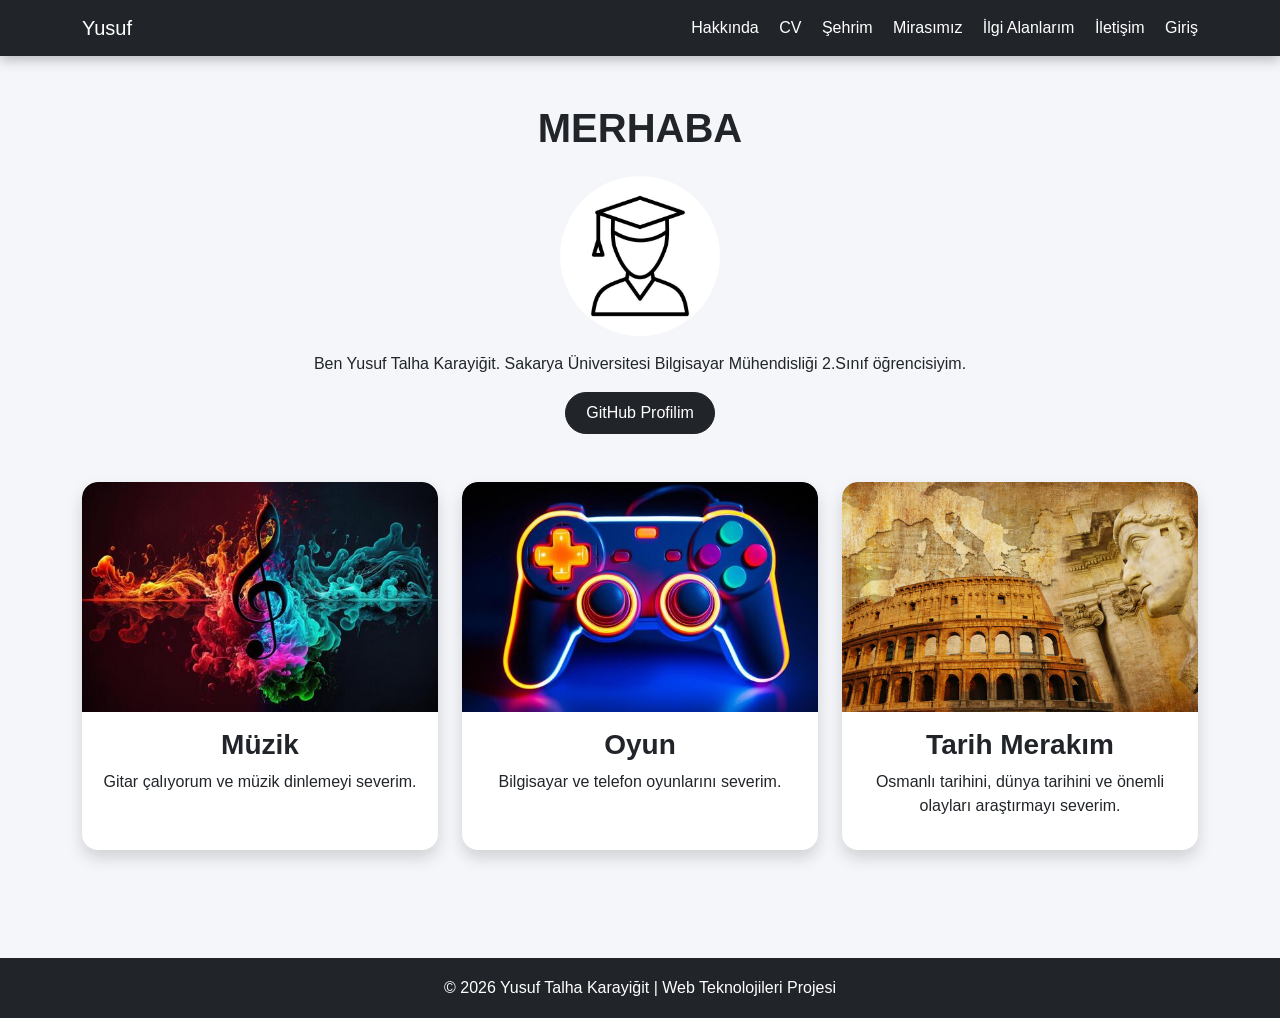
<file: index.html>
<!DOCTYPE html>
<html lang="tr">
<head>
    <meta charset="UTF-8">
    <title>Hakkımda</title>

    <!-- Bootstrap -->
    <link href="https://cdn.jsdelivr.net/npm/bootstrap@5.3.0/dist/css/bootstrap.min.css" rel="stylesheet">

    <!-- CSS -->
    <link rel="stylesheet" href="css/style.css">
    <link rel="icon" type="image/png" href="img/favicon.png">
</head>
<body>

<!-- NAVBAR -->
<nav class="navbar navbar-expand-lg navbar-dark bg-dark">
  <div class="container">
    <a class="navbar-brand" href="index.html">Yusuf</a>

    <div>
      <a href="index.html" class="text-white me-3">Hakkında</a>
      <a href="cv.html" class="text-white me-3">CV</a>
      <a href="sehrim.html" class="text-white me-3">Şehrim</a>
      <a href="mirasimiz.html" class="text-white me-3">Mirasımız</a>
      <a href="ilgialanlarim.html" class="text-white me-3">İlgi Alanlarım</a>
      <a href="iletisim.html" class="text-white me-3">İletişim</a>
      <a href="login.html" class="text-white">Giriş</a>
    </div>
  </div>
</nav>

<!-- ANA ALAN -->
<div class="container text-center mt-5">

    <h1>MERHABA</h1>

<a href="https://www.sakarya.edu.tr" target="_blank">
    <img src="img/ben.jpg" class="rounded-circle mt-3" width="160" alt="Yusuf Talha">
</a>

<p class="mt-3">
    Ben Yusuf Talha Karayiğit. Sakarya Üniversitesi Bilgisayar Mühendisliği 2.Sınıf öğrencisiyim.
</p>

<a href="https://github.com/yusuftalhakarayigit" target="_blank" class="btn btn-dark">
    GitHub Profilim
</a>

</div>

<!-- HOBİLER -->
<div class="container mt-5 mb-5">
    <div class="row g-4">

        <!-- 1. KART: MÜZİK -->
        <div class="col-md-4">
            <div class="card h-100 shadow text-center">
                <a href="https://www.youtube.com/watch?v=uSI5RUyWPxI" target="_blank">
                    <img src="img/muzik.jpg" class="card-img-top hobi-img" alt="Müzik">
                </a>
                <div class="card-body">
                    <h3>Müzik</h3>
                    <p>Gitar çalıyorum ve müzik dinlemeyi severim.</p>
                </div>
            </div>
        </div>

        <!-- 2. KART: OYUN -->
        <div class="col-md-4">
            <div class="card h-100 shadow text-center">
                <a href="https://steamcommunity.com/id/yusuf7106/" target="_blank">
                    <img src="img/oyun.jpg" class="card-img-top hobi-img" alt="Oyun">
                </a>
                <div class="card-body">
                    <h3>Oyun</h3>
                    <p>Bilgisayar ve telefon oyunlarını severim.</p>
                </div>
            </div>
        </div>

        <!-- 3. KART: TARİH -->
        <div class="col-md-4">
            <div class="card h-100 shadow text-center">
                <a href="https://tr.wikipedia.org/wiki/Osmanl%C4%B1_%C4%B0mparatorlu%C4%9Fu" target="_blank">
                    <img src="img/tarih.jpg" class="card-img-top hobi-img" alt="Tarih">
                </a>
                <div class="card-body">
                    <h3>Tarih Merakım</h3>
                    <p>Osmanlı tarihini, dünya tarihini ve önemli olayları araştırmayı severim.</p>
                </div>
            </div>
        </div>

    </div>
</div>

<footer class="site-footer">
    <p>© 2026 Yusuf Talha Karayiğit | Web Teknolojileri Projesi</p>
</footer>

</body>
</html>
</file>
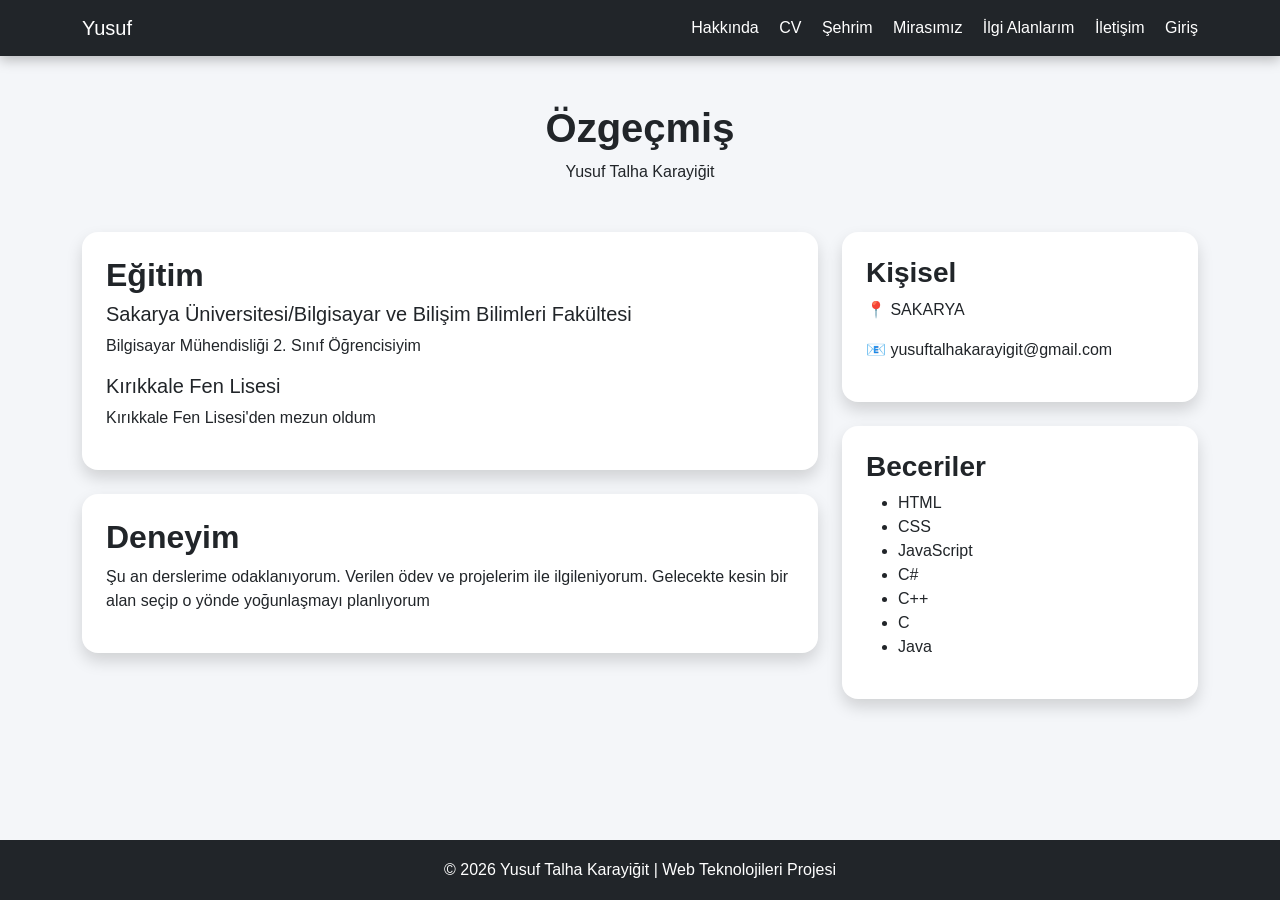
<file: cv.html>
<!DOCTYPE html>
<html lang="tr">
<head>
    <meta charset="UTF-8">
    <title>CV</title>

    <link href="https://cdn.jsdelivr.net/npm/bootstrap@5.3.0/dist/css/bootstrap.min.css" rel="stylesheet">
    <link rel="stylesheet" href="css/style.css">
    <link rel="icon" type="image/png" href="img/favicon.png">
</head>
<body>

<nav class="navbar navbar-expand-lg navbar-dark bg-dark">
  <div class="container">
    <a class="navbar-brand" href="index.html">Yusuf</a>

    <div>
      <a href="index.html" class="text-white me-3">Hakkında</a>
      <a href="cv.html" class="text-white me-3">CV</a>
      <a href="sehrim.html" class="text-white me-3">Şehrim</a>
      <a href="mirasimiz.html" class="text-white me-3">Mirasımız</a>
      <a href="ilgialanlarim.html" class="text-white me-3">İlgi Alanlarım</a>
      <a href="iletisim.html" class="text-white me-3">İletişim</a>
      <a href="login.html" class="text-white">Giriş</a>
    </div>
  </div>
</nav>

<main class="container mt-5">

    <!-- BAŞLIK -->
    <header class="text-center mb-5">
        <h1>Özgeçmiş</h1>
        <p>Yusuf Talha Karayiğit</p>
    </header>

    <div class="row">

        <!-- SOL TARAF -->
        <div class="col-md-8">

            <section class="card p-4 mb-4 shadow">
                <h2>Eğitim</h2>

                <article>
                    <h5>Sakarya Üniversitesi/Bilgisayar ve Bilişim Bilimleri Fakültesi</h5>
                    <p>Bilgisayar Mühendisliği 2. Sınıf Öğrencisiyim</p>
                </article>

                <article>
                    <h5>Kırıkkale Fen Lisesi</h5>
                    <p>Kırıkkale Fen Lisesi'den mezun oldum</p>
                </article>
            </section>

            <section class="card p-4 shadow">
                <h2>Deneyim</h2>
                <p>Şu an derslerime odaklanıyorum. Verilen ödev ve projelerim ile ilgileniyorum. Gelecekte kesin bir alan seçip o yönde
                    yoğunlaşmayı planlıyorum
                </p>
            </section>

        </div>

        <!-- SAĞ TARAF -->
        <div class="col-md-4">

            <section class="card p-4 mb-4 shadow">
                <h3>Kişisel</h3>
                <p>📍 SAKARYA</p>
                <p>📧 yusuftalhakarayigit@gmail.com</p>
            </section>

            <section class="card p-4 shadow">
                <h3>Beceriler</h3>
                <ul>
                    <li>HTML</li>
                    <li>CSS</li>
                    <li>JavaScript</li>
                    <li>C#</li>
                    <li>C++</li>
                    <li>C</li>
                    <li>Java</li>
                </ul>
            </section>

        </div>

    </div>

</main>

<footer class="site-footer">
    <p>© 2026 Yusuf Talha Karayiğit | Web Teknolojileri Projesi</p>
</footer>

</body>
</html>
</file>
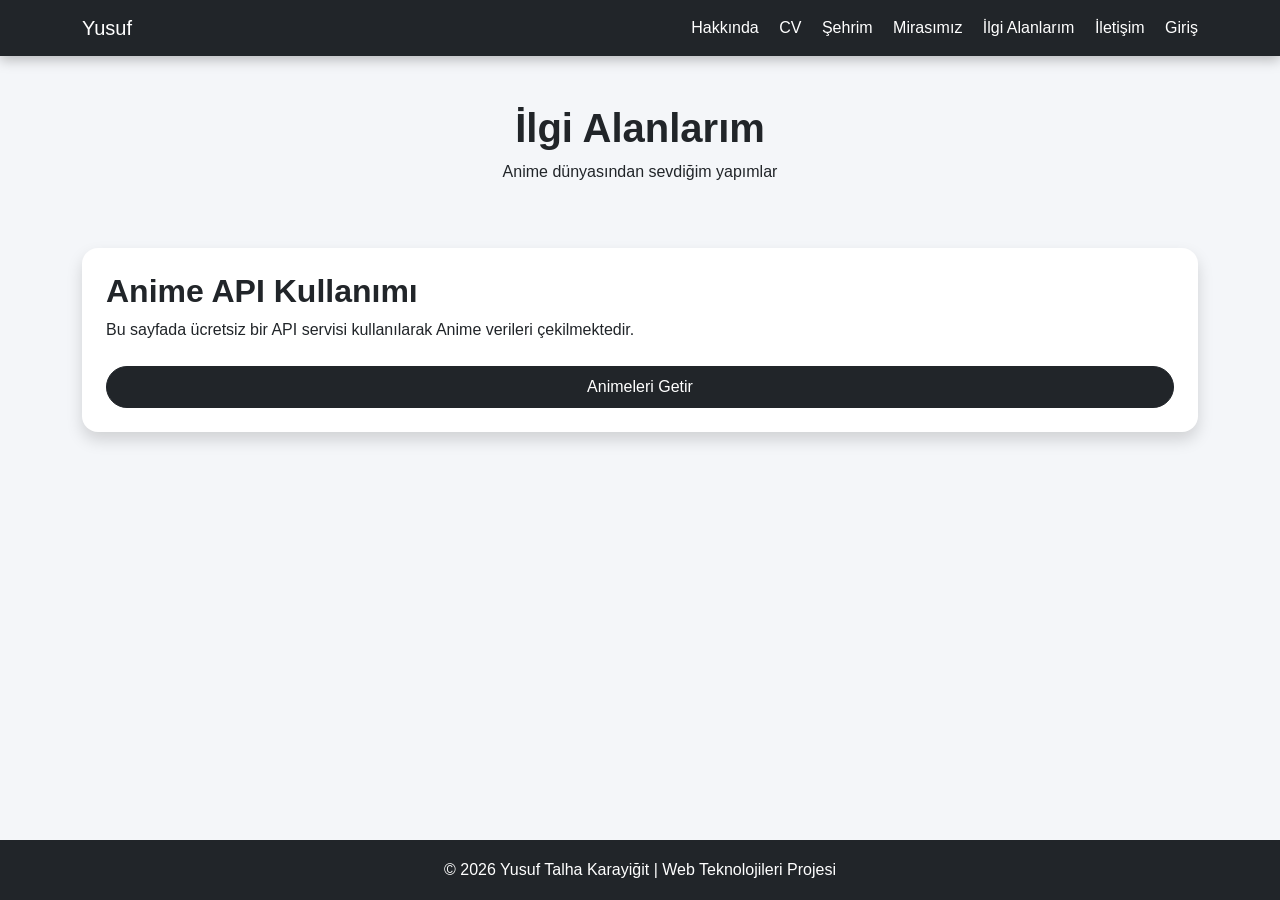
<file: ilgialanlarim.html>
<!DOCTYPE html>
<html lang="tr">
<head>
    <meta charset="UTF-8">
    <title>İlgi Alanlarım</title>

    <link href="https://cdn.jsdelivr.net/npm/bootstrap@5.3.0/dist/css/bootstrap.min.css" rel="stylesheet">
    <link rel="stylesheet" href="css/style.css">
    <link rel="icon" type="image/png" href="img/favicon.png">
</head>
<body>

<nav class="navbar navbar-expand-lg navbar-dark bg-dark">
  <div class="container">
    <a class="navbar-brand" href="index.html">Yusuf</a>

    <div>
      <a href="index.html" class="text-white me-3">Hakkında</a>
      <a href="cv.html" class="text-white me-3">CV</a>
      <a href="sehrim.html" class="text-white me-3">Şehrim</a>
      <a href="mirasimiz.html" class="text-white me-3">Mirasımız</a>
      <a href="ilgialanlarim.html" class="text-white me-3">İlgi Alanlarım</a>
      <a href="iletisim.html" class="text-white me-3">İletişim</a>
      <a href="login.html" class="text-white">Giriş</a>
    </div>
  </div>
</nav>

<header class="container text-center mt-5">
    <h1>İlgi Alanlarım</h1>
    <p>Anime dünyasından sevdiğim yapımlar</p>
</header>

<main class="container mt-5">

    <section class="card p-4 shadow mb-4">
        <h2>Anime API Kullanımı</h2>
        <p>
            Bu sayfada ücretsiz bir API servisi kullanılarak Anime verileri çekilmektedir.
        </p>

        <button class="btn btn-dark mt-2" onclick="animeleriGetir()">Animeleri Getir</button>
    </section>

    <section>
        <div id="animeListesi" class="row"></div>
    </section>

</main>

<script>
function animeleriGetir() {
    fetch("https://api.jikan.moe/v4/top/anime?limit=6")
        .then(response => response.json())
        .then(veri => {
            const liste = document.getElementById("animeListesi");
            liste.innerHTML = "";

            veri.data.forEach(anime => {
                liste.innerHTML += `
                    <div class="col-md-4 mb-4">
                        <div class="card h-100 shadow">
                            <img src="${anime.images.jpg.image_url}" class="card-img-top anime-img">
                            <div class="card-body">
                                <h5 class="card-title">${anime.title}</h5>
                                <p><strong>Puan:</strong> ${anime.score}</p>
                                <p><strong>Bölüm:</strong> ${anime.episodes}</p>
                                <a href="${anime.url}" target="_blank" class="btn btn-outline-dark">Detay</a>
                            </div>
                        </div>
                    </div>
                `;
            });
        })
        .catch(error => {
            document.getElementById("animeListesi").innerHTML =
                "<p class='text-danger'>Veriler alınırken hata oluştu.</p>";
        });
}
</script>

<footer class="site-footer">
    <p>© 2026 Yusuf Talha Karayiğit | Web Teknolojileri Projesi</p>
</footer>

</body>
</html>
</file>
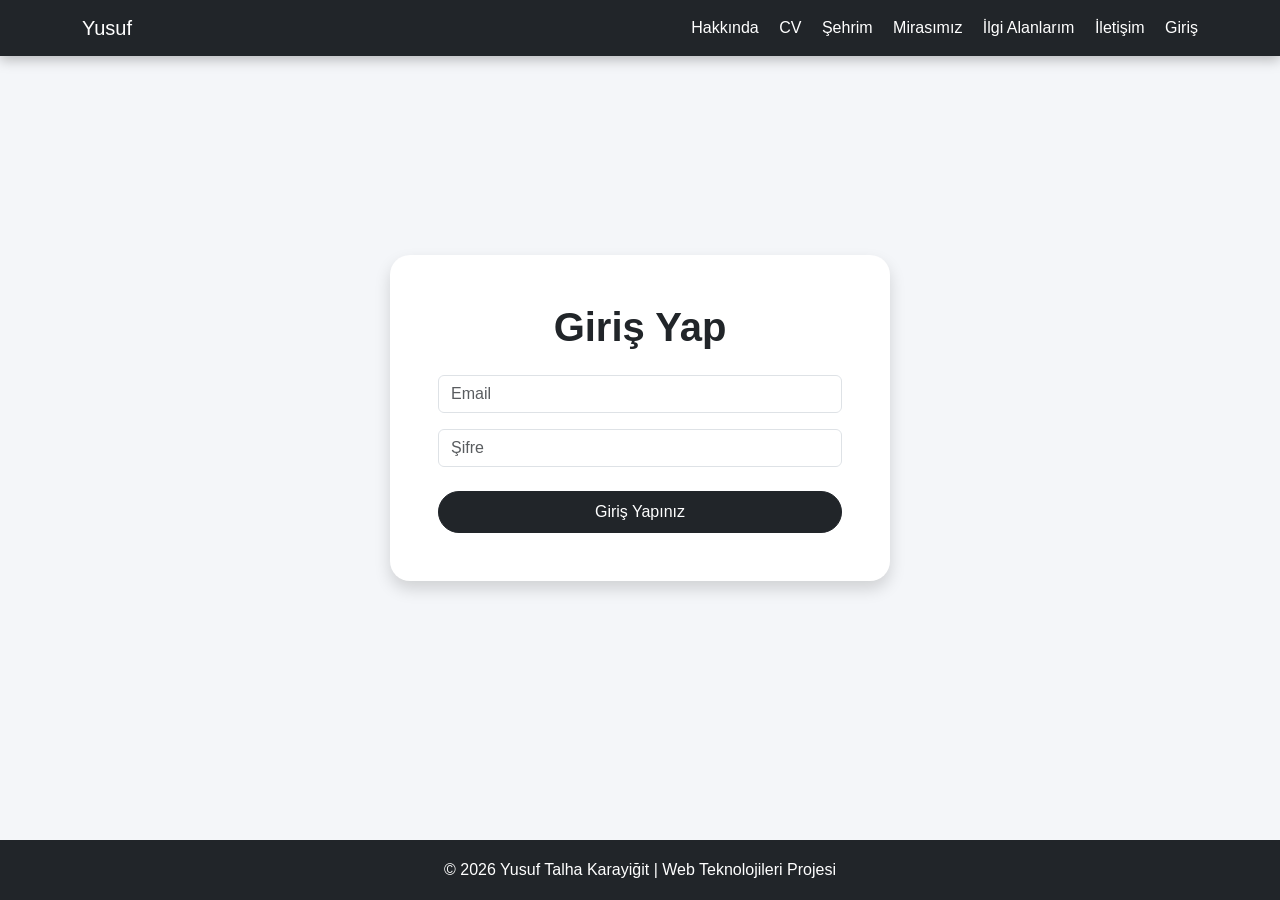
<file: login.html>
<!DOCTYPE html>
<html lang="tr">
<head>
    <meta charset="UTF-8">
    <title>Login</title>

    <link href="https://cdn.jsdelivr.net/npm/bootstrap@5.3.0/dist/css/bootstrap.min.css" rel="stylesheet">
    <link rel="stylesheet" href="css/style.css">
    <link rel="icon" type="image/png" href="img/favicon.png">
</head>
<body>

<nav class="navbar navbar-expand-lg navbar-dark bg-dark">
  <div class="container">
    <a class="navbar-brand" href="index.html">Yusuf</a>

    <div>
      <a href="index.html" class="text-white me-3">Hakkında</a>
      <a href="cv.html" class="text-white me-3">CV</a>
      <a href="sehrim.html" class="text-white me-3">Şehrim</a>
      <a href="mirasimiz.html" class="text-white me-3">Mirasımız</a>
      <a href="ilgialanlarim.html" class="text-white me-3">İlgi Alanlarım</a>
      <a href="iletisim.html" class="text-white me-3">İletişim</a>
      <a href="login.html" class="text-white">Giriş</a>
    </div>
  </div>
</nav>

<main class="container d-flex justify-content-center align-items-center flex-grow-1">

    <div class="card shadow p-5 login-card">

        <h1 class="text-center mb-4">Giriş Yap</h1>

        <form action="php/login.php" method="POST">

            <input type="text"
                   name="email"
                   placeholder="Email"
                   class="form-control mb-3">

            <input type="password"
                   name="sifre"
                   placeholder="Şifre"
                   class="form-control mb-4">

            <button type="submit" class="btn btn-dark w-100">
                Giriş Yapınız
            </button>

        </form>

    </div>

</main>

<footer class="site-footer">
    <p>© 2026 Yusuf Talha Karayiğit | Web Teknolojileri Projesi</p>
</footer>

</body>
</html>
</file>
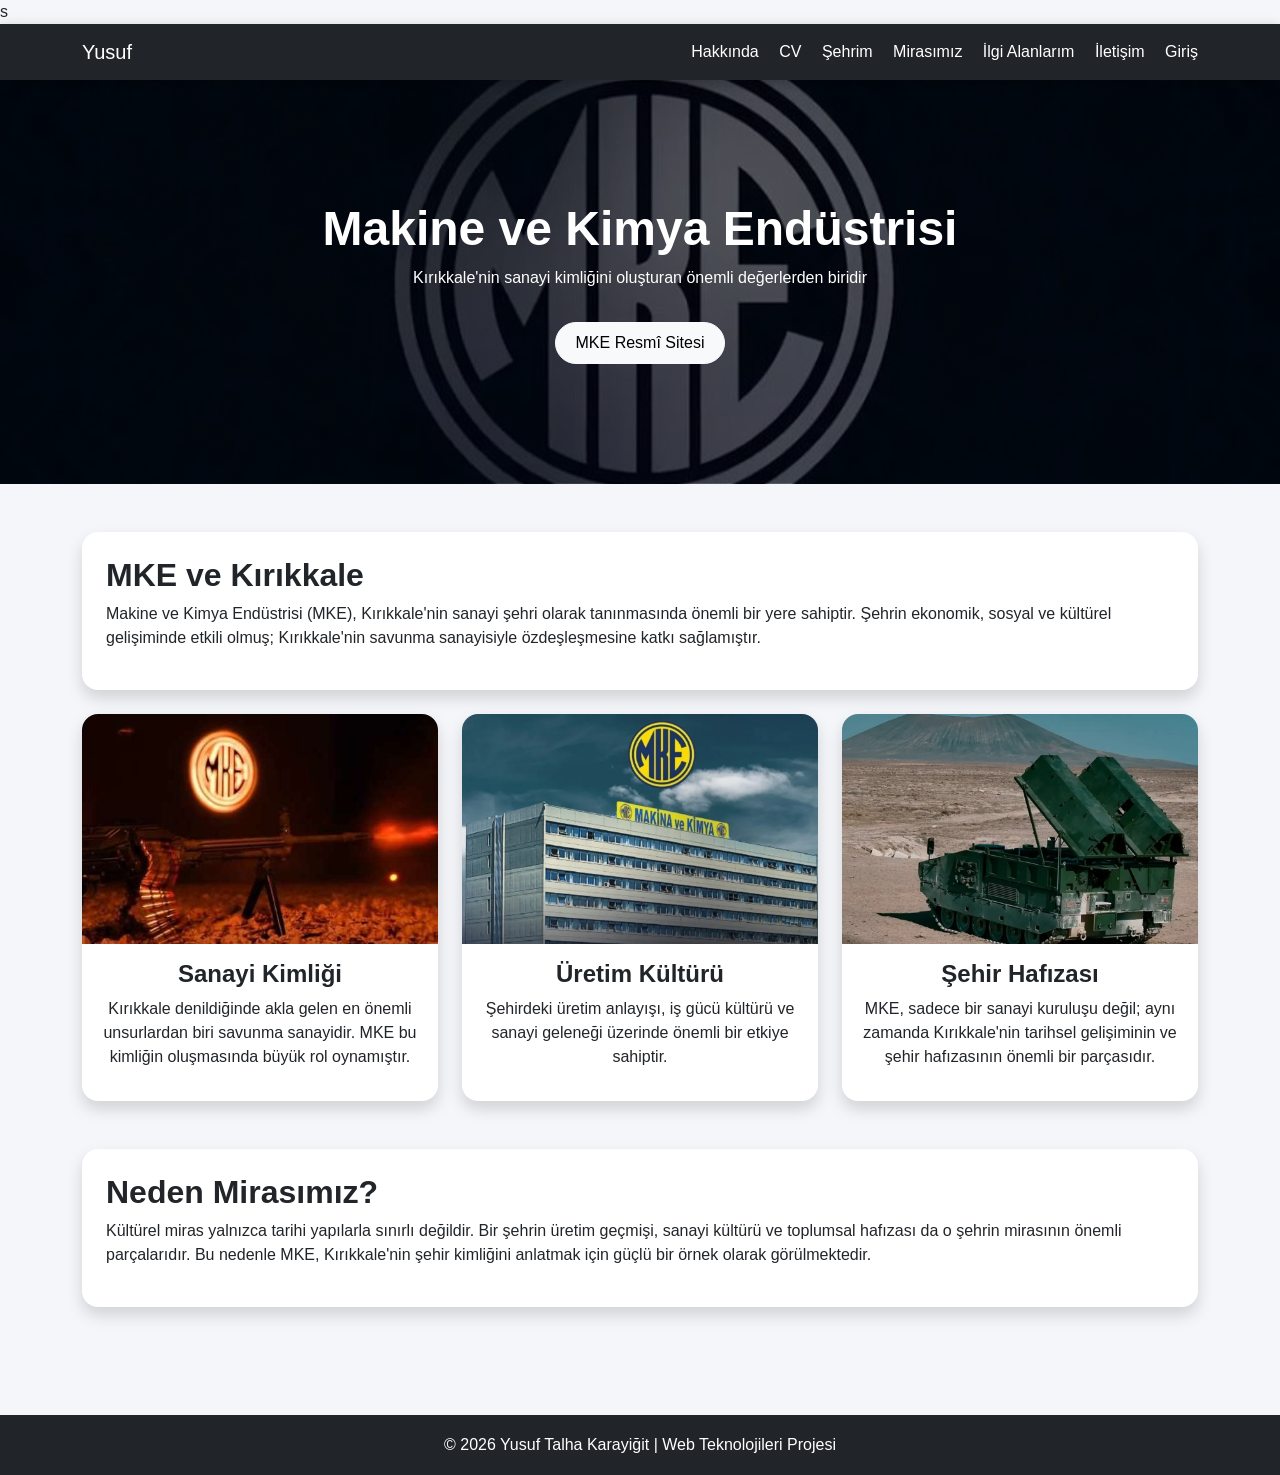
<file: mirasimiz.html>
<!DOCTYPE html>
<html lang="tr">
<head>
    <meta charset="UTF-8">
    <title>Mirasımız</title>

    <link href="https://cdn.jsdelivr.net/npm/bootstrap@5.3.0/dist/css/bootstrap.min.css" rel="stylesheet">
    <link rel="stylesheet" href="css/style.css">
    <link rel="icon" type="image/png" href="img/favicon.png">s
</head>
<body>

<nav class="navbar navbar-expand-lg navbar-dark bg-dark">
  <div class="container">
    <a class="navbar-brand" href="index.html">Yusuf</a>

    <div>
      <a href="index.html" class="text-white me-3">Hakkında</a>
      <a href="cv.html" class="text-white me-3">CV</a>
      <a href="sehrim.html" class="text-white me-3">Şehrim</a>
      <a href="mirasimiz.html" class="text-white me-3">Mirasımız</a>
      <a href="ilgialanlarim.html" class="text-white me-3">İlgi Alanlarım</a>
      <a href="iletisim.html" class="text-white me-3">İletişim</a>
      <a href="login.html" class="text-white">Giriş</a>
    </div>
  </div>
</nav>

<header class="mke-hero text-center text-white">
    <div class="container">
        <h1>Makine ve Kimya Endüstrisi</h1>
        <p>Kırıkkale'nin sanayi kimliğini oluşturan önemli değerlerden biridir</p>
        <a href="https://www.mke.gov.tr/" target="_blank" class="btn btn-light mt-3">MKE Resmî Sitesi</a>
    </div>
</header>

<main class="container mt-5 mb-5">

    <section class="card p-4 shadow mb-4">
        <h2>MKE ve Kırıkkale</h2>
        <p>
            Makine ve Kimya Endüstrisi (MKE), Kırıkkale'nin sanayi şehri olarak tanınmasında önemli bir yere sahiptir.
            Şehrin ekonomik, sosyal ve kültürel gelişiminde etkili olmuş; Kırıkkale'nin savunma sanayisiyle
            özdeşleşmesine katkı sağlamıştır.
        </p>
    </section>

    <section class="row g-4">

        <article class="col-md-4">
            <div class="card h-100 shadow text-center">
                <img src="img/mke1.jpg" class="card-img-top miras-img" alt="MKE">
                <div class="card-body">
                    <h4>Sanayi Kimliği</h4>
                    <p>
                        Kırıkkale denildiğinde akla gelen en önemli unsurlardan biri savunma sanayidir.
                        MKE bu kimliğin oluşmasında büyük rol oynamıştır.
                    </p>
                </div>
            </div>
        </article>

        <article class="col-md-4">
            <div class="card h-100 shadow text-center">
                <img src="img/mke2.jpg" class="card-img-top miras-img" alt="MKE üretim">
                <div class="card-body">
                    <h4>Üretim Kültürü</h4>
                    <p>
                        Şehirdeki üretim anlayışı, iş gücü kültürü ve sanayi geleneği üzerinde önemli
                        bir etkiye sahiptir.
                    </p>
                </div>
            </div>
        </article>

        <article class="col-md-4">
            <div class="card h-100 shadow text-center">
                <img src="img/mke3.jpg" class="card-img-top miras-img" alt="Kırıkkale sanayi">
                <div class="card-body">
                    <h4>Şehir Hafızası</h4>
                    <p>
                        MKE, sadece bir sanayi kuruluşu değil; aynı zamanda Kırıkkale'nin tarihsel
                        gelişiminin ve şehir hafızasının önemli bir parçasıdır.
                    </p>
                </div>
            </div>
        </article>

    </section>

    <section class="card p-4 shadow mt-5">
        <h2>Neden Mirasımız?</h2>
        <p>
            Kültürel miras yalnızca tarihi yapılarla sınırlı değildir. Bir şehrin üretim geçmişi,
            sanayi kültürü ve toplumsal hafızası da o şehrin mirasının önemli parçalarıdır.
            Bu nedenle MKE, Kırıkkale'nin şehir kimliğini anlatmak için güçlü bir örnek olarak görülmektedir.
        </p>
    </section>

</main>

<footer class="site-footer">
    <p>© 2026 Yusuf Talha Karayiğit | Web Teknolojileri Projesi</p>
</footer>

</body>
</html>
</file>
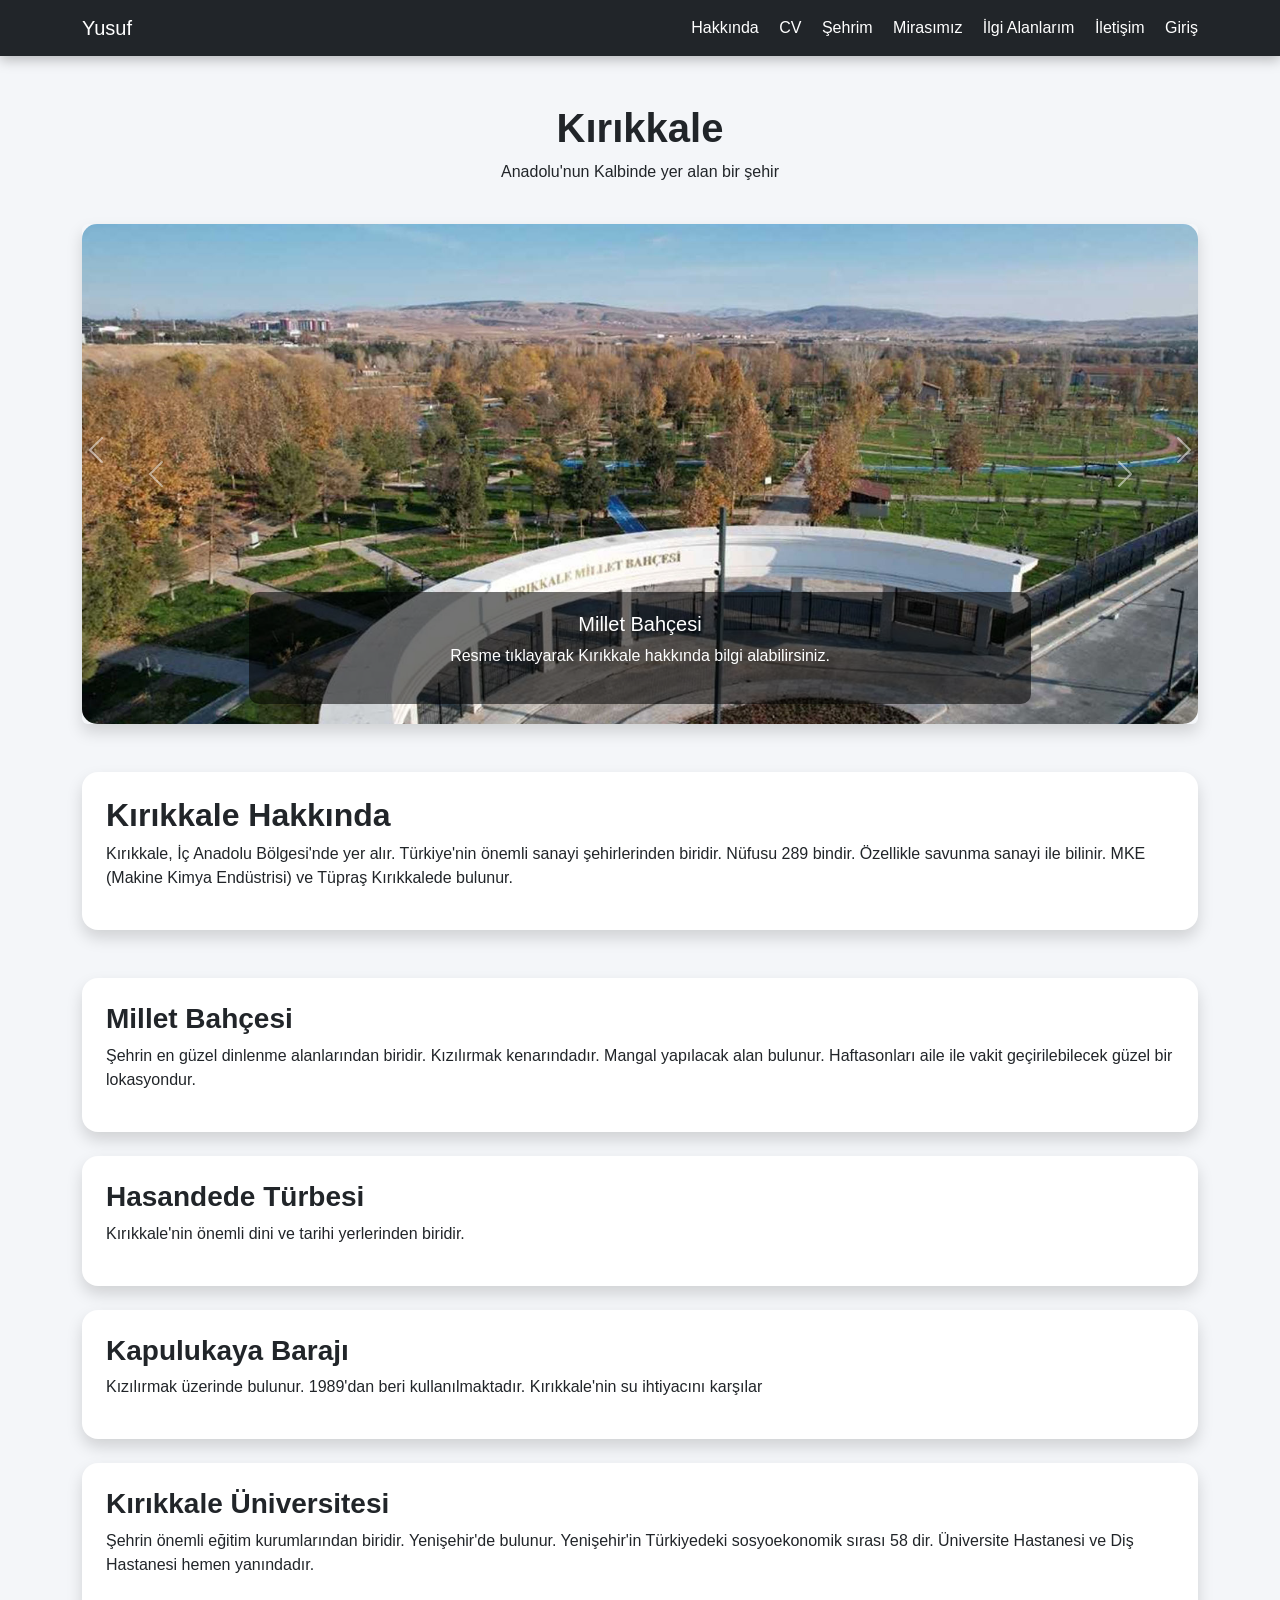
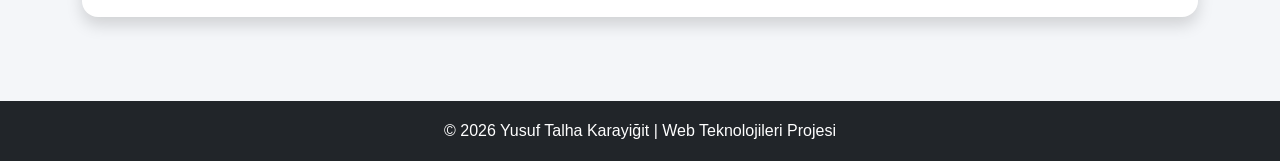
<file: sehrim.html>
<!DOCTYPE html>
<html lang="tr">
<head>
    <meta charset="UTF-8">
    <title>Şehrim</title>

    <!-- Bootstrap -->
    <link href="https://cdn.jsdelivr.net/npm/bootstrap@5.3.0/dist/css/bootstrap.min.css" rel="stylesheet">

    <!-- CSS -->
    <link rel="stylesheet" href="css/style.css">
    <link rel="icon" type="image/png" href="img/favicon.png">
</head>
<body>

<nav class="navbar navbar-expand-lg navbar-dark bg-dark">
  <div class="container">
    <a class="navbar-brand" href="index.html">Yusuf</a>

    <div>
      <a href="index.html" class="text-white me-3">Hakkında</a>
      <a href="cv.html" class="text-white me-3">CV</a>
      <a href="sehrim.html" class="text-white me-3">Şehrim</a>
      <a href="mirasimiz.html" class="text-white me-3">Mirasımız</a>
      <a href="ilgialanlarim.html" class="text-white me-3">İlgi Alanlarım</a>
      <a href="iletisim.html" class="text-white me-3">İletişim</a>
      <a href="login.html" class="text-white">Giriş</a>
    </div>
  </div>
</nav>

<!-- BAŞLIK -->
<div class="container text-center mt-5">
    <h1>Kırıkkale</h1>
    <p>Anadolu'nun Kalbinde yer alan bir şehir</p>
</div>

<!-- SLIDER -->
<div id="slider" class="carousel slide container mt-4" data-bs-ride="carousel">

    <div class="carousel-inner rounded shadow">

        <div class="carousel-item active">
            <a href="https://tr.wikipedia.org/wiki/K%C4%B1r%C4%B1kkale" target="_blank">
                <img src="img/milletbahcesi.jpg" class="d-block w-100 slider-img" alt="Kırıkkale Millet Bahçesi">
            </a>
            <div class="carousel-caption d-none d-md-block">
                <h5>Millet Bahçesi</h5>
                <p>Resme tıklayarak Kırıkkale hakkında bilgi alabilirsiniz.</p>
            </div>
        </div>

        <div class="carousel-item">
            <a href="https://tr.wikipedia.org/wiki/Hasandede,_K%C4%B1r%C4%B1kkale" target="_blank">
                <img src="img/hasandede.jpg" class="d-block w-100 slider-img" alt="Hasandede Türbesi">
            </a>
            <div class="carousel-caption d-none d-md-block">
                <h5>Hasandede Türbesi</h5>
                <p>Resme tıklayarak Hasandede Türbesi hakkında bilgi alabilirsiniz.</p>
            </div>
        </div>

        <div class="carousel-item">
            <a href="https://tr.wikipedia.org/wiki/Kapulukaya_Baraj%C4%B1" target="_blank">
                <img src="img/kapulukaya.jpg" class="d-block w-100 slider-img" alt="Kapulukaya Barajı">
            </a>
            <div class="carousel-caption d-none d-md-block">
                <h5>Kapulukaya Barajı</h5>
                <p>Resme tıklayarak Kapulukaya Barajı hakkında bilgi alabilirsiniz.</p>
            </div>
        </div>

        <div class="carousel-item">
            <a href="https://tr.wikipedia.org/wiki/K%C4%B1r%C4%B1kkale_%C3%9Cniversitesi" target="_blank">
                <img src="img/universite.jpg" class="d-block w-100 slider-img" alt="Kırıkkale Üniversitesi">
            </a>
            <div class="carousel-caption d-none d-md-block">
                <h5>Kırıkkale Üniversitesi</h5>
                <p>Resme tıklayarak Kırıkkale Üniversitesi hakkında bilgi alabilirsiniz.</p>
            </div>
        </div>

    </div>

    <button class="carousel-control-prev" type="button" data-bs-target="#slider" data-bs-slide="prev">
        <span class="carousel-control-prev-icon"></span>
    </button>

    <button class="carousel-control-next" type="button" data-bs-target="#slider" data-bs-slide="next">
        <span class="carousel-control-next-icon"></span>
    </button>

</div>

    <!-- BUTONLAR -->
    <button class="carousel-control-prev" type="button" data-bs-target="#slider" data-bs-slide="prev">
        <span class="carousel-control-prev-icon"></span>
    </button>

    <button class="carousel-control-next" type="button" data-bs-target="#slider" data-bs-slide="next">
        <span class="carousel-control-next-icon"></span>
    </button>

</div>

<!-- GENEL BİLGİ -->
<div class="container mt-5">
    <div class="card p-4 shadow">
        <h2>Kırıkkale Hakkında</h2>
        <p>Kırıkkale, İç Anadolu Bölgesi'nde yer alır. Türkiye'nin önemli sanayi şehirlerinden biridir. Nüfusu 289 bindir.
        Özellikle savunma sanayi ile bilinir. MKE (Makine Kimya Endüstrisi) ve Tüpraş Kırıkkalede bulunur.</p>
    </div>
</div>

<!-- GEZİLECEK YERLER -->
<div class="container mt-5">

    <div id="yer1" class="card p-4 mb-4 shadow">
        <h3>Millet Bahçesi</h3>
        <p>Şehrin en güzel dinlenme alanlarından biridir. Kızılırmak kenarındadır. Mangal yapılacak alan bulunur.
            Haftasonları aile ile vakit geçirilebilecek güzel bir lokasyondur.
        </p>
    </div>

    <div id="yer2" class="card p-4 mb-4 shadow">
        <h3>Hasandede Türbesi</h3>
        <p>Kırıkkale'nin önemli dini ve tarihi yerlerinden biridir.</p>
    </div>

    <div id="yer3" class="card p-4 mb-4 shadow">
        <h3>Kapulukaya Barajı</h3>
        <p>Kızılırmak üzerinde bulunur. 1989'dan beri kullanılmaktadır. Kırıkkale'nin su ihtiyacını karşılar</p>
    </div>

    <div id="yer4" class="card p-4 mb-4 shadow">
        <h3>Kırıkkale Üniversitesi</h3>
        <p>Şehrin önemli eğitim kurumlarından biridir. Yenişehir'de bulunur. Yenişehir'in Türkiyedeki sosyoekonomik sırası 58 dir.
             Üniversite Hastanesi ve Diş Hastanesi hemen yanındadır.</p>
    </div>

</div>

<!-- BOOTSTRAP JS -->
<script src="https://cdn.jsdelivr.net/npm/bootstrap@5.3.0/dist/js/bootstrap.bundle.min.js"></script>

<footer class="site-footer">
    <p>© 2026 Yusuf Talha Karayiğit | Web Teknolojileri Projesi</p>
</footer>

</body>
</html>
</file>
<file: css/style.css>
body {
    background-color: #f5f5f5;
}

.card {
    border-radius: 15px;
}

.carousel img {
    border-radius: 15px;
}

h1 {
    font-weight: bold;
}

.miras-hero {
    background: linear-gradient(rgba(0,0,0,0.55), rgba(0,0,0,0.55)),
                url("https://picsum.photos/1200/400?historical");
    background-size: cover;
    background-position: center;
    padding: 100px 0;
}

.miras-hero h1 {
    font-size: 48px;
    font-weight: bold;
}

.anime-img {
    height: 350px;
    object-fit: cover;
}

.hobi-img {
    height: 230px;
    object-fit: cover;
    border-radius: 15px 15px 0 0;
}

.card {
    border-radius: 15px;
    overflow: hidden;
}

.slider-img {
    height: 500px;
    object-fit: cover;
}

.carousel-caption {
    background-color: rgba(0, 0, 0, 0.55);
    border-radius: 10px;
}

.mke-hero {
    background: linear-gradient(rgba(0,0,0,0.65), rgba(0,0,0,0.65)),
                url("../img/mke-hero.jpg");
    background-size: cover;
    background-position: center;
    padding: 120px 0;
}

.mke-hero h1 {
    font-size: 48px;
    font-weight: bold;
}

.miras-img {
    height: 230px;
    object-fit: cover;
}
/* GENEL SAYFA GÖRÜNÜMÜ */
body {
    background-color: #f4f6f9;
    font-family: Arial, Helvetica, sans-serif;

    min-height: 100vh;
    display: flex;
    flex-direction: column;
}

/* NAVBAR */
.navbar {
    box-shadow: 0 4px 12px rgba(0,0,0,0.25);
}

.navbar a {
    text-decoration: none;
    transition: 0.3s;
}

.navbar a:hover {
    color: #ffc107 !important;
}

/* KARTLAR */
.card {
    border: none;
    border-radius: 16px;
    overflow: hidden;
    transition: 0.3s;
}

.card:hover {
    transform: translateY(-6px);
    box-shadow: 0 10px 25px rgba(0,0,0,0.18) !important;
}

/* BUTONLAR */
.btn {
    border-radius: 25px;
    padding: 8px 20px;
}

/* ANA BAŞLIKLAR */
h1, h2, h3, h4 {
    font-weight: 700;
}

/* FOOTER */
.site-footer {
    background-color: #212529;
    color: white;
    text-align: center;
    padding: 18px;
    margin-top: 60px;
}

.site-footer p {
    margin: 0;
}

main {
    flex: 1;
}

.login-card {
    width: 100%;
    max-width: 500px;
    border-radius: 20px;
}
</file>
